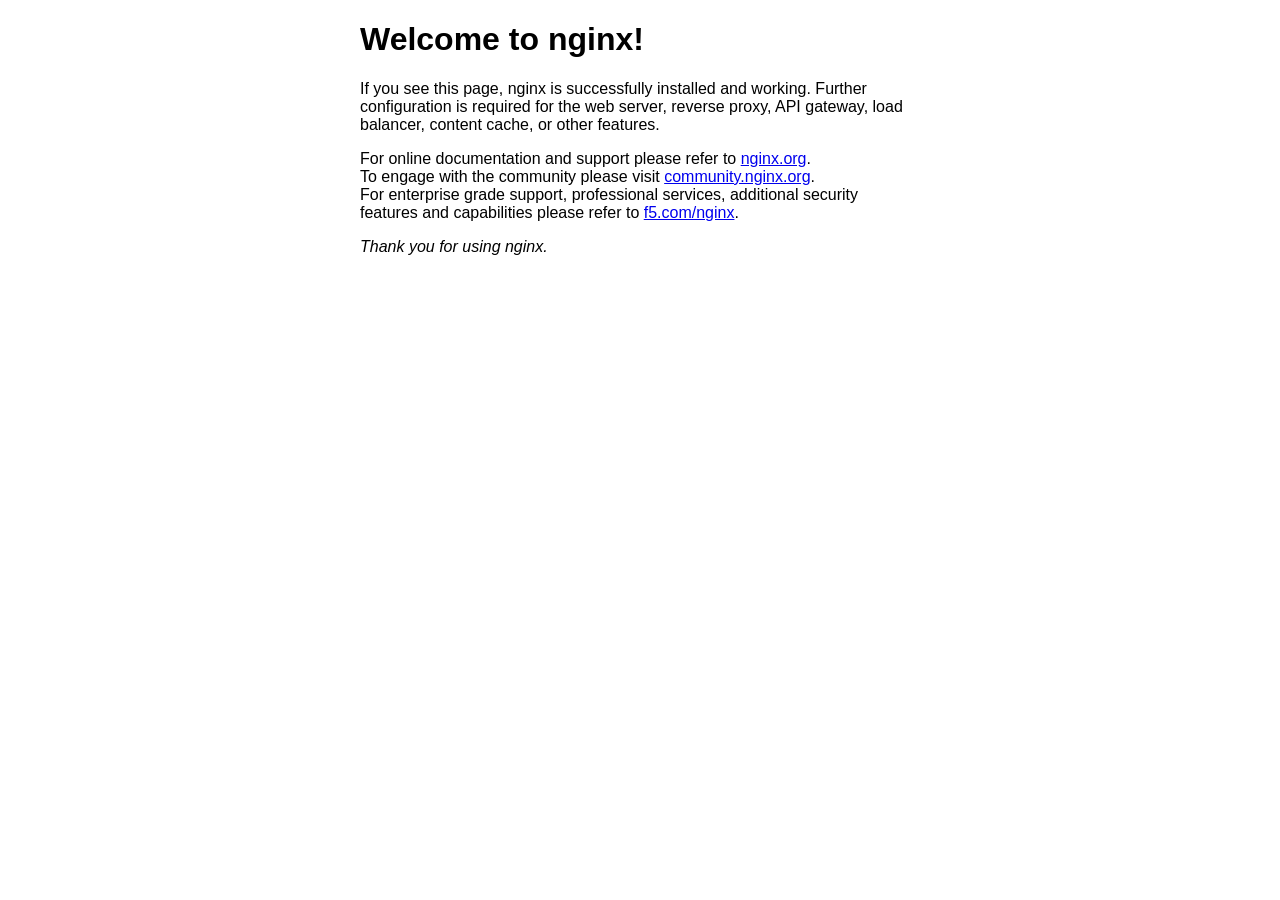
<file: Krawl-main/Nginx/nginx-1.31.1/html/index.html>
<!DOCTYPE html>
<html>
<head>
<title>Welcome to nginx!</title>
<style>
html { color-scheme: light dark; }
body { width: 35em; margin: 0 auto;
font-family: Tahoma, Verdana, Arial, sans-serif; }
</style>
</head>
<body>
<h1>Welcome to nginx!</h1>
<p>If you see this page, nginx is successfully installed and working.
Further configuration is required for the web server, reverse proxy, 
API gateway, load balancer, content cache, or other features.</p>

<p>For online documentation and support please refer to
<a href="https://nginx.org/">nginx.org</a>.<br/>
To engage with the community please visit
<a href="https://community.nginx.org/">community.nginx.org</a>.<br/>
For enterprise grade support, professional services, additional 
security features and capabilities please refer to
<a href="https://f5.com/nginx">f5.com/nginx</a>.</p>

<p><em>Thank you for using nginx.</em></p>
</body>
</html>
</file>
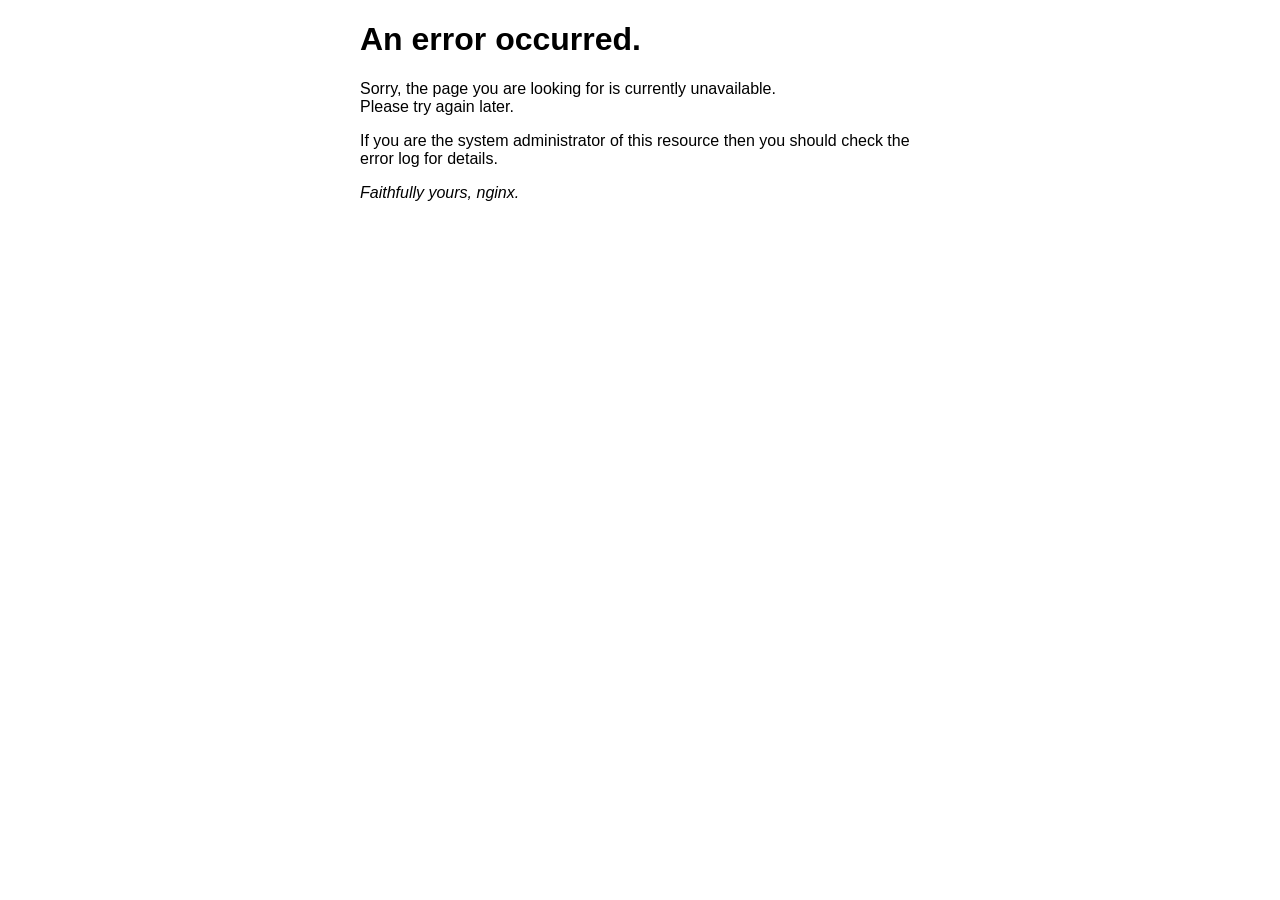
<file: Krawl-main/Nginx/nginx-1.31.1/html/50x.html>
<!DOCTYPE html>
<html>
<head>
<title>Error</title>
<style>
html { color-scheme: light dark; }
body { width: 35em; margin: 0 auto;
font-family: Tahoma, Verdana, Arial, sans-serif; }
</style>
</head>
<body>
<h1>An error occurred.</h1>
<p>Sorry, the page you are looking for is currently unavailable.<br/>
Please try again later.</p>
<p>If you are the system administrator of this resource then you should check
the error log for details.</p>
<p><em>Faithfully yours, nginx.</em></p>
</body>
</html>
</file>
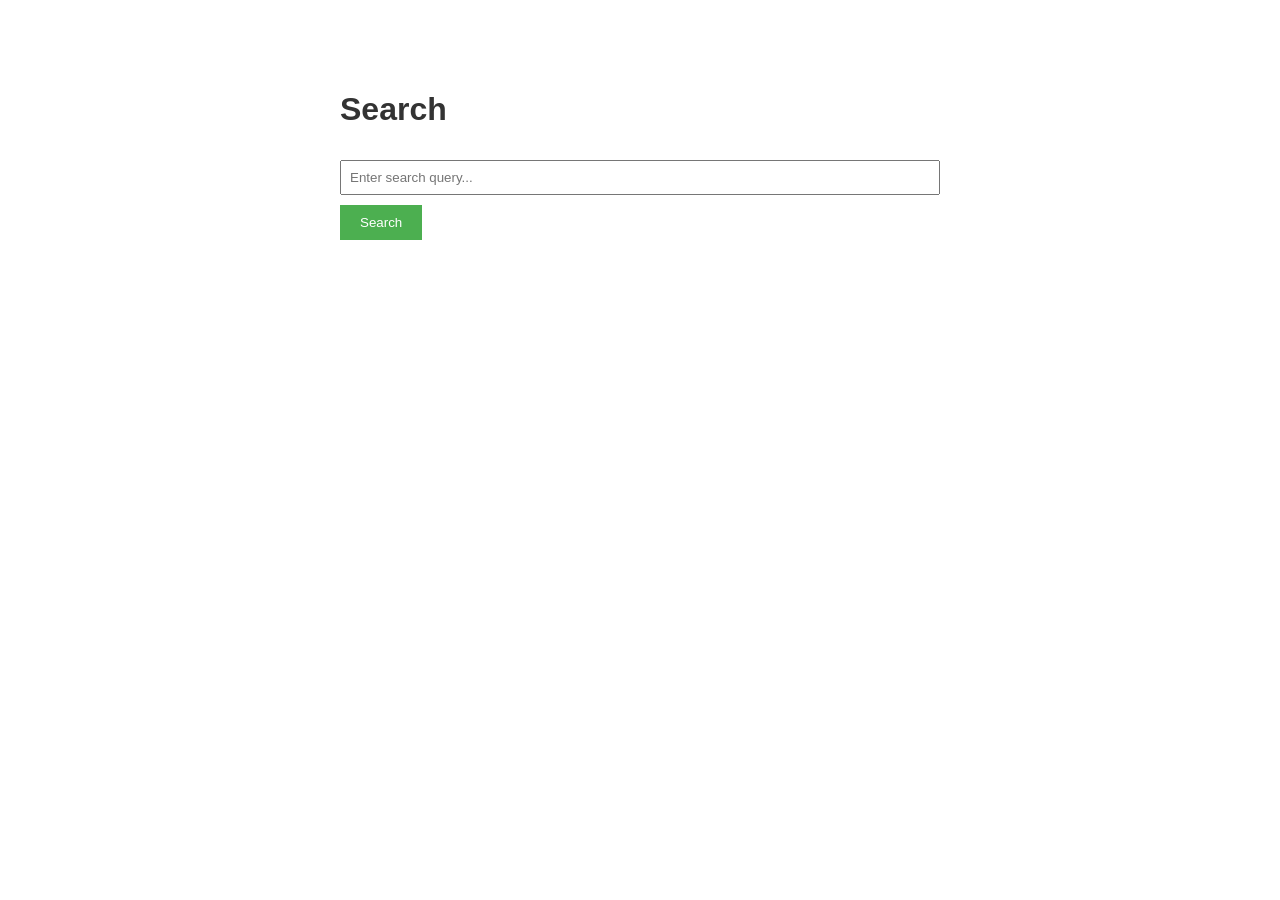
<file: Krawl-main/src/templates/html/generic_search.html>
<!DOCTYPE html>
<html>
<head>
    <title>Search</title>
    <style>
        body {
            font-family: Arial, sans-serif;
            max-width: 600px;
            margin: 50px auto;
            padding: 20px;
        }
        h1 {
            color: #333;
        }
        input {
            width: 100%;
            padding: 8px;
            margin: 10px 0;
            box-sizing: border-box;
        }
        button {
            background: #4CAF50;
            color: white;
            padding: 10px 20px;
            border: none;
            cursor: pointer;
        }
        button:hover {
            background: #45a049;
        }
        #results {
            margin-top: 20px;
            padding: 10px;
            border: 1px solid #ddd;
            background: #f9f9f9;
            display: none;
        }
    </style>
</head>
<body>
    <h1>Search</h1>
    <form id="searchForm">
        <input type="text" id="searchQuery" placeholder="Enter search query..." required>
        <button type="submit">Search</button>
    </form>
    <div id="results"></div>
    
    <script>
        document.getElementById('searchForm').addEventListener('submit', async (e) => {
            e.preventDefault();
            const query = document.getElementById('searchQuery').value;
            const results = document.getElementById('results');
            
            try {
                const response = await fetch(`/api/search?q=${encodeURIComponent(query)}`);
                const text = await response.text();
                results.innerHTML = `<pre>${text}</pre>`;
                results.style.display = 'block';
            } catch (err) {
                results.innerHTML = `<p>Error: ${err.message}</p>`;
                results.style.display = 'block';
            }
        });
    </script>
</body>
</html>
</file>
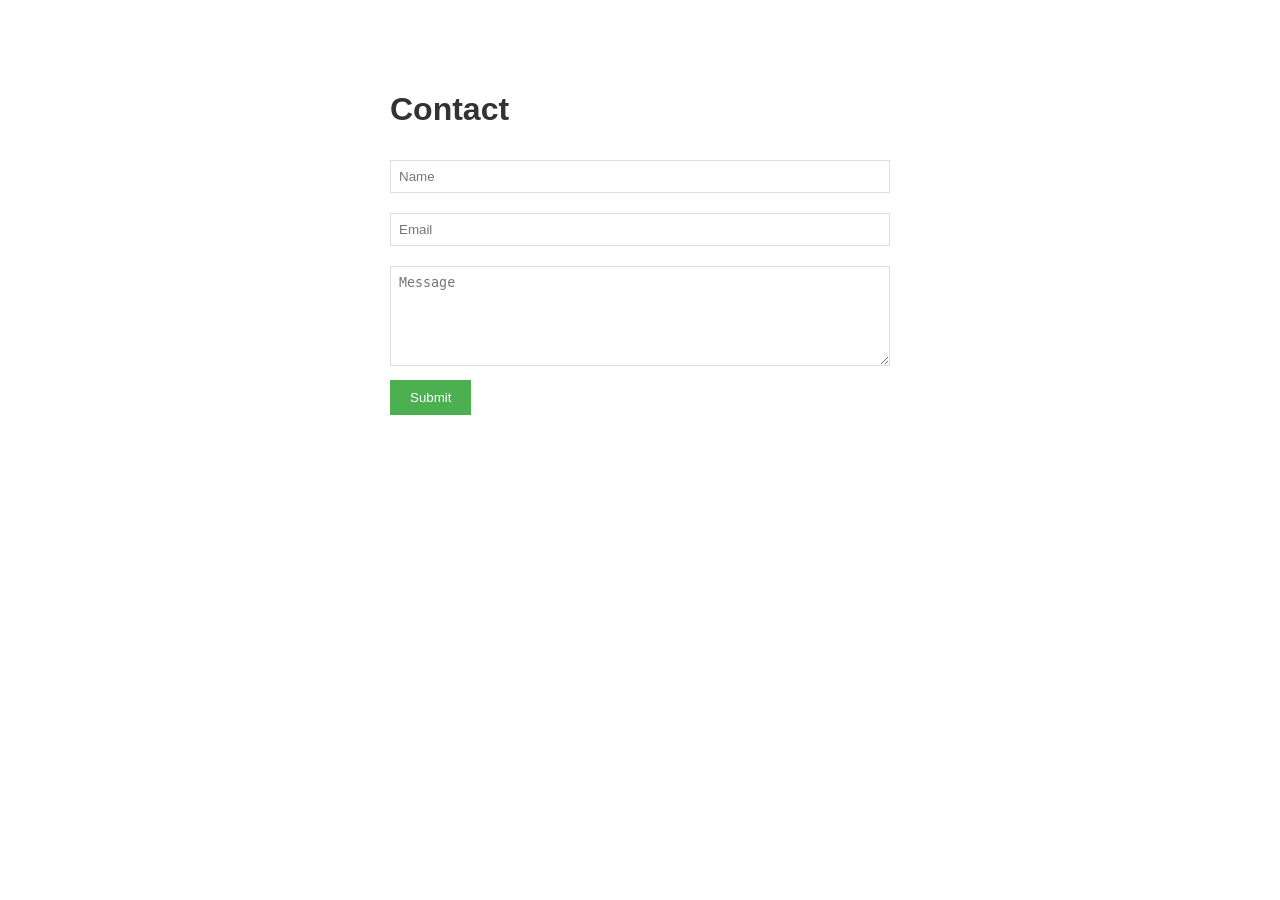
<file: Krawl-main/src/templates/html/input_form.html>
<!DOCTYPE html>
<html>
<head>
    <title>Contact</title>
    <style>
        body {
            font-family: Arial, sans-serif;
            max-width: 500px;
            margin: 50px auto;
            padding: 20px;
        }
        h1 {
            color: #333;
        }
        input, textarea {
            width: 100%;
            padding: 8px;
            margin: 10px 0;
            border: 1px solid #ddd;
            box-sizing: border-box;
        }
        textarea {
            min-height: 100px;
        }
        button {
            background: #4CAF50;
            color: white;
            padding: 10px 20px;
            border: none;
            cursor: pointer;
        }
        button:hover {
            background: #45a049;
        }
        #response {
            margin-top: 20px;
            padding: 10px;
            display: none;
        }
    </style>
</head>
<body>
    <h1>Contact</h1>
    <form id="contactForm">
        <input type="text" name="name" placeholder="Name" required>
        <input type="email" name="email" placeholder="Email" required>
        <textarea name="message" placeholder="Message" required></textarea>
        <button type="submit">Submit</button>
    </form>
    <div id="response"></div>
    
    <script>
        document.getElementById('contactForm').addEventListener('submit', function(e) {
            e.preventDefault();
            const formData = new FormData(this);
            
            fetch('/api/contact', {
                method: 'POST',
                headers: { 'Content-Type': 'application/x-www-form-urlencoded' },
                body: new URLSearchParams(formData)
            })
            .then(response => response.text())
            .then(text => {
                document.getElementById('response').innerHTML = text;
                document.getElementById('response').style.display = 'block';
            })
            .catch(error => {
                document.getElementById('response').innerHTML = 'Error: ' + error.message;
                document.getElementById('response').style.display = 'block';
            });
        });
    </script>
</body>
</html>
</file>
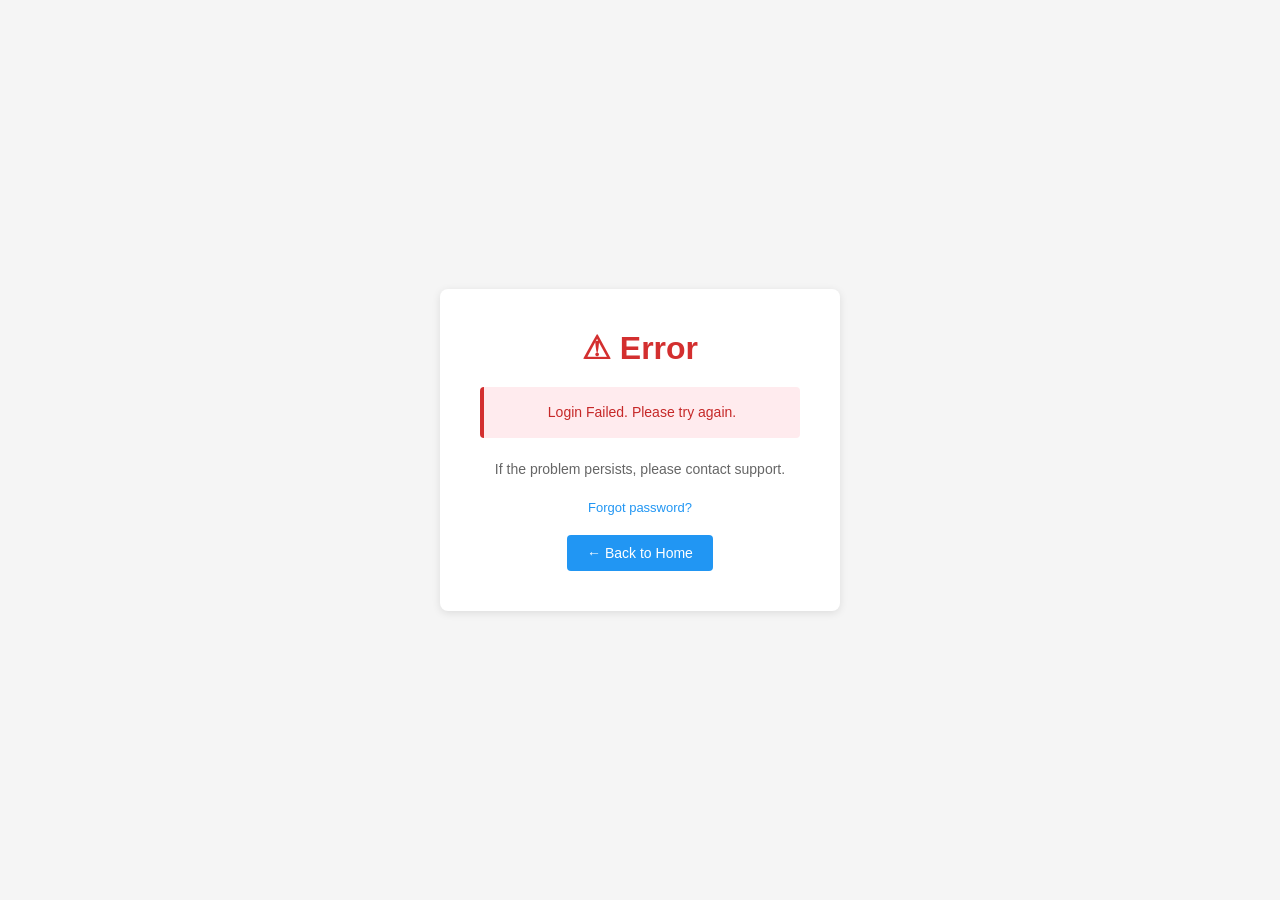
<file: Krawl-main/src/templates/html/login_error.html>
<!DOCTYPE html>
<html lang="en">
<head>
    <meta charset="UTF-8">
    <meta name="viewport" content="width=device-width, initial-scale=1.0">
    <meta name="robots" content="noindex, nofollow">
    <title>Error</title>
    <style>
        * {
            margin: 0;
            padding: 0;
            box-sizing: border-box;
        }

        body {
            font-family: -apple-system, BlinkMacSystemFont, "Segoe UI", sans-serif;
            background: #f5f5f5;
            display: flex;
            align-items: center;
            justify-content: center;
            min-height: 100vh;
            padding: 20px;
        }

        .container {
            background: white;
            padding: 40px;
            border-radius: 8px;
            box-shadow: 0 2px 8px rgba(0,0,0,0.1);
            width: 100%;
            max-width: 400px;
            text-align: center;
        }

        h1 {
            font-size: 32px;
            margin-bottom: 10px;
            color: #d32f2f;
        }

        .error-message {
            background: #ffebee;
            border-left: 4px solid #d32f2f;
            padding: 15px;
            margin: 20px 0;
            border-radius: 4px;
            color: #c62828;
            font-size: 14px;
            line-height: 1.5;
        }

        p {
            color: #666;
            font-size: 14px;
            margin: 15px 0;
            line-height: 1.6;
        }

        .links-section {
            margin-top: 20px;
            font-size: 13px;
        }

        .links-section a {
            color: #2196f3;
            text-decoration: none;
            margin: 0 10px;
        }

        .links-section a:hover {
            text-decoration: underline;
        }

        .back-btn {
            display: inline-block;
            margin-top: 20px;
            padding: 10px 20px;
            background: #2196f3;
            color: white;
            text-decoration: none;
            border-radius: 4px;
            font-size: 14px;
            font-weight: 500;
        }

        .back-btn:hover {
            background: #1976d2;
        }
    </style>
</head>
<body>
    <div class="container">
        <h1>⚠ Error</h1>
        
        <div class="error-message">
            Login Failed. Please try again.
        </div>

        <p>If the problem persists, please contact support.</p>

        <div class="links-section">
            <a href="/forgot-password">Forgot password?</a>
        </div>

        <a href="/" class="back-btn">← Back to Home</a>
    </div>
</body>
</html>
</file>
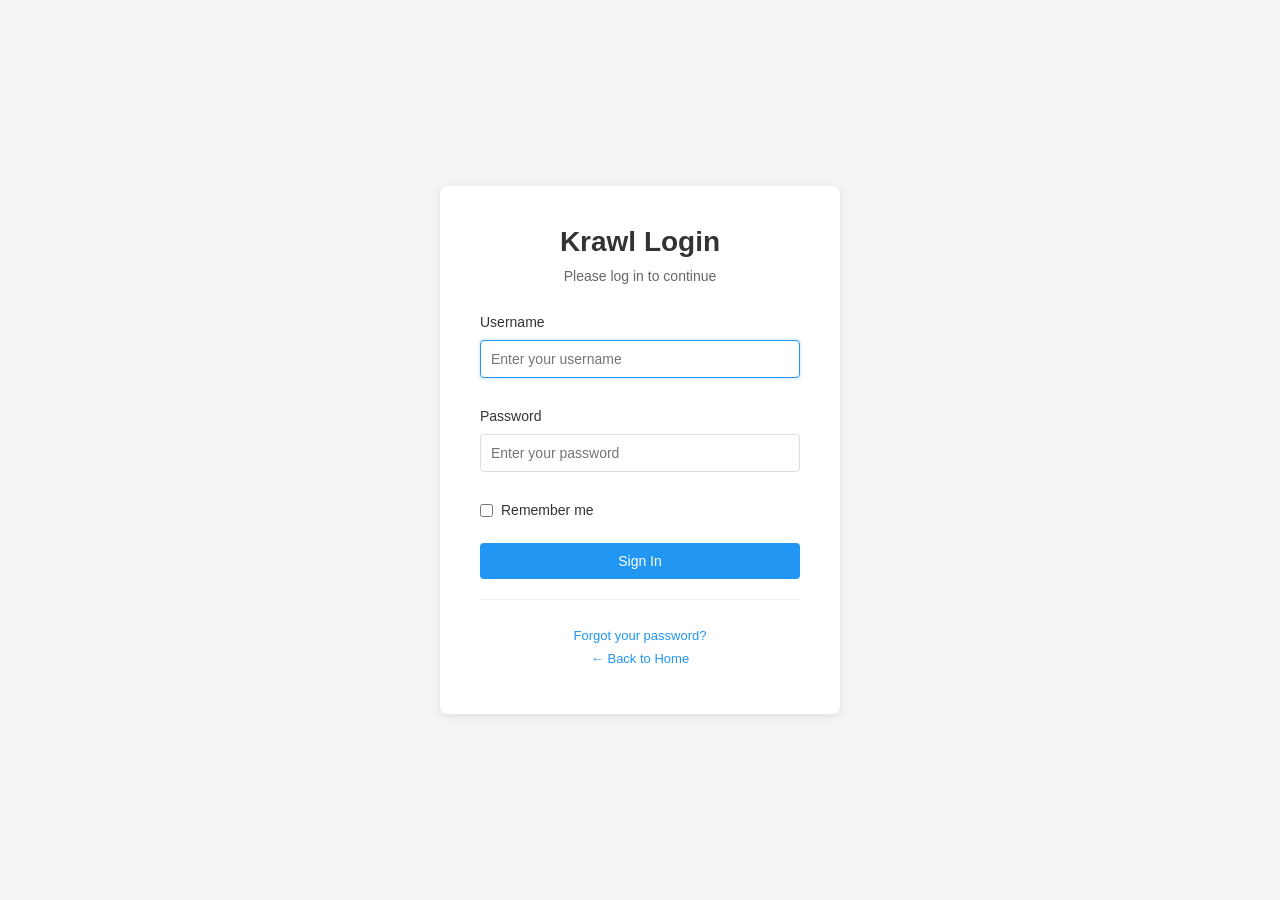
<file: Krawl-main/src/templates/html/login_form.html>
<!DOCTYPE html>
<html lang="en">
<head>
    <meta charset="UTF-8">
    <meta name="viewport" content="width=device-width, initial-scale=1.0">
    <meta name="robots" content="noindex, nofollow">
    <title>Admin Login</title>
    <style>
        * {
            margin: 0;
            padding: 0;
            box-sizing: border-box;
        }

        body {
            font-family: -apple-system, BlinkMacSystemFont, "Segoe UI", sans-serif;
            background: #f5f5f5;
            display: flex;
            align-items: center;
            justify-content: center;
            min-height: 100vh;
            padding: 20px;
        }

        .container {
            background: white;
            padding: 40px;
            border-radius: 8px;
            box-shadow: 0 2px 10px rgba(0,0,0,0.1);
            width: 100%;
            max-width: 400px;
        }

        h1 {
            font-size: 28px;
            margin-bottom: 10px;
            color: #333;
            text-align: center;
        }

        .subtitle {
            text-align: center;
            color: #666;
            font-size: 14px;
            margin-bottom: 30px;
        }

        label {
            display: block;
            margin: 15px 0 5px 0;
            font-weight: 500;
            color: #333;
            font-size: 14px;
        }

        input[type="text"],
        input[type="password"],
        input[type="email"] {
            width: 100%;
            padding: 10px;
            margin: 5px 0 15px 0;
            border: 1px solid #ddd;
            border-radius: 4px;
            font-size: 14px;
            transition: border-color 0.3s;
        }

        input[type="text"]:focus,
        input[type="password"]:focus,
        input[type="email"]:focus {
            outline: none;
            border-color: #2196f3;
            box-shadow: 0 0 0 2px rgba(33, 150, 243, 0.1);
        }

        .remember-me {
            display: flex;
            align-items: center;
            margin: 15px 0;
            font-size: 13px;
        }

        .remember-me input {
            margin: 0 8px 0 0;
            width: auto;
        }

        button {
            width: 100%;
            padding: 10px;
            background: #2196f3;
            color: white;
            border: none;
            border-radius: 4px;
            font-size: 14px;
            font-weight: 500;
            cursor: pointer;
            transition: background 0.3s;
            margin-top: 10px;
        }

        button:hover {
            background: #1976d2;
        }

        button:active {
            background: #1565c0;
        }

        .links {
            text-align: center;
            margin-top: 20px;
            padding-top: 20px;
            border-top: 1px solid #eee;
            font-size: 13px;
        }

        .links a {
            color: #2196f3;
            text-decoration: none;
            display: block;
            margin: 8px 0;
        }

        .links a:hover {
            text-decoration: underline;
        }
    </style>
</head>
<body>
    <div class="container">
        <h1>Krawl Login</h1>
        <p class="subtitle">Please log in to continue</p>

        <form action="/admin/login" method="post">
            <label for="username">Username</label>
            <input type="text" id="username" name="username" placeholder="Enter your username" autocomplete="username" autofocus required>

            <label for="password">Password</label>
            <input type="password" id="password" name="password" placeholder="Enter your password" autocomplete="current-password" required>

            <div class="remember-me">
                <input type="checkbox" id="remember" name="remember" value="1">
                <label for="remember" style="margin: 0;">Remember me</label>
            </div>

            <button type="submit">Sign In</button>
        </form>

        <div class="links">
            <a href="/forgot-password">Forgot your password?</a>
            <a href="/">← Back to Home</a>
        </div>
    </div>
</body>
</html>
</file>
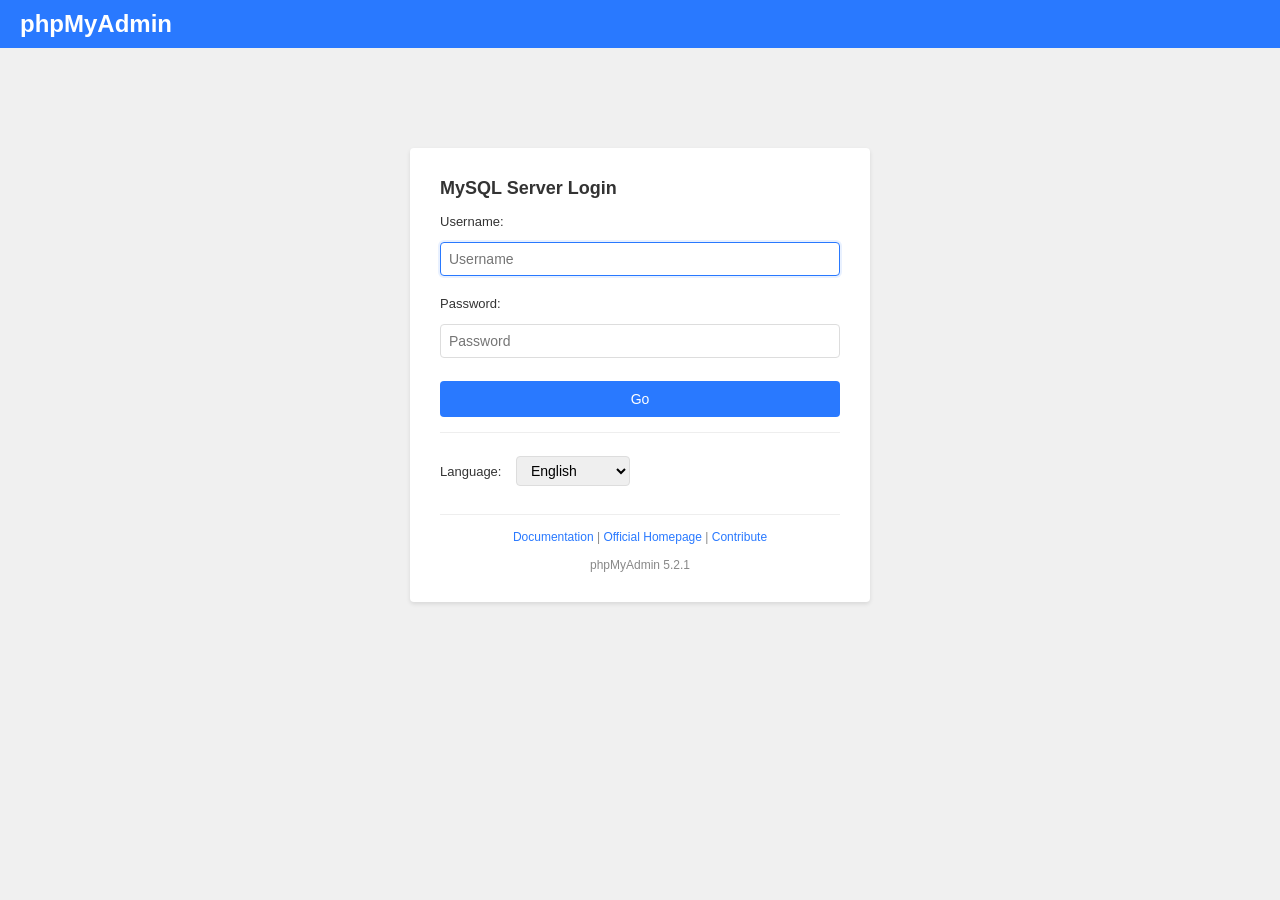
<file: Krawl-main/src/templates/html/phpmyadmin.html>
<!DOCTYPE html>
<html>
<head>
    <meta charset="utf-8">
    <meta name="viewport" content="width=device-width, initial-scale=1">
    <meta name="robots" content="noindex,nofollow">
    <title>phpMyAdmin</title>
    <style>
        body {
            font-family: 'Segoe UI', Tahoma, sans-serif;
            margin: 0;
            background: #f0f0f0;
        }
        .header {
            background: #2979ff;
            color: white;
            padding: 10px 20px;
        }
        .header h1 {
            margin: 0;
            font-size: 24px;
        }
        .login {
            background: white;
            width: 400px;
            margin: 100px auto;
            padding: 30px;
            border-radius: 4px;
            box-shadow: 0 2px 4px rgba(0,0,0,0.1);
        }
        .login h2 {
            margin-top: 0;
            color: #333;
            font-size: 18px;
        }
        input[type="text"],
        input[type="password"],
        select {
            width: 100%;
            padding: 8px;
            margin: 8px 0;
            border: 1px solid #ddd;
            border-radius: 4px;
            box-sizing: border-box;
            font-size: 14px;
        }
        input[type="text"]:focus,
        input[type="password"]:focus,
        select:focus {
            border-color: #2979ff;
            outline: none;
            box-shadow: 0 0 0 2px rgba(41, 121, 255, 0.1);
        }
        label {
            display: block;
            margin: 12px 0 5px 0;
            font-weight: 500;
            color: #333;
            font-size: 13px;
        }
        button {
            width: 100%;
            padding: 10px 20px;
            background: #2979ff;
            color: white;
            border: none;
            border-radius: 4px;
            cursor: pointer;
            font-size: 14px;
            font-weight: 500;
            margin-top: 15px;
        }
        button:hover {
            background: #1565c0;
        }
        button:active {
            background: #0d47a1;
        }
        .lang-select {
            margin-top: 15px;
            padding-top: 15px;
            border-top: 1px solid #eee;
        }
        .lang-select label {
            display: inline;
            margin-right: 10px;
            margin: 0 10px 0 0;
        }
        .lang-select select {
            width: auto;
            padding: 5px 10px;
            margin: 8px 0;
        }
        .footer {
            text-align: center;
            margin-top: 20px;
            padding-top: 15px;
            border-top: 1px solid #eee;
            font-size: 12px;
            color: #888;
        }
        .footer a {
            color: #2979ff;
            text-decoration: none;
        }
        .footer a:hover {
            text-decoration: underline;
        }
        @media (max-width: 480px) {
            .login {
                width: 90%;
                margin: 50px auto;
                padding: 20px;
            }
            .login h2 {
                font-size: 16px;
            }
        }
    </style>
</head>
<body>
    <div class="header">
        <h1>phpMyAdmin</h1>
    </div>
    <div class="login">
        <h2>MySQL Server Login</h2>
        <form action="/phpmyadmin/index.php" method="post" autocomplete="off">            
            <label for="username">Username:</label>
            <input type="text" name="pma_username" id="username" placeholder="Username" autocomplete="username" autofocus>
            
            <label for="password">Password:</label>
            <input type="password" name="pma_password" id="password" placeholder="Password" autocomplete="current-password">
            
            <button type="submit">Go</button>
            
            <div class="lang-select">
                <label for="lang">Language:</label>
                <select name="lang" id="lang">
                    <option value="en" selected>English</option>
                    <option value="de">Deutsch</option>
                    <option value="es">Español</option>
                    <option value="fr">Français</option>
                    <option value="it">Italiano</option>
                    <option value="ja">日本語</option>
                    <option value="ko">한국어</option>
                    <option value="nl">Nederlands</option>
                    <option value="pl">Polski</option>
                    <option value="pt">Português</option>
                    <option value="ru">Русский</option>
                    <option value="zh">中文</option>
                </select>
            </div>
            
            <input type="hidden" name="token" value="a1b2c3d4e5f6g7h8i9j0">
            <input type="hidden" name="set_session" value="1">
        </form>
        
        <div class="footer">
            <a href="https://www.phpmyadmin.net/docs/" target="_blank">Documentation</a> |
            <a href="https://www.phpmyadmin.net/" target="_blank">Official Homepage</a> |
            <a href="https://github.com/phpmyadmin/phpmyadmin" target="_blank">Contribute</a>
            <br><br>
            phpMyAdmin 5.2.1
        </div>
    </div>
</body>
</html>
</file>
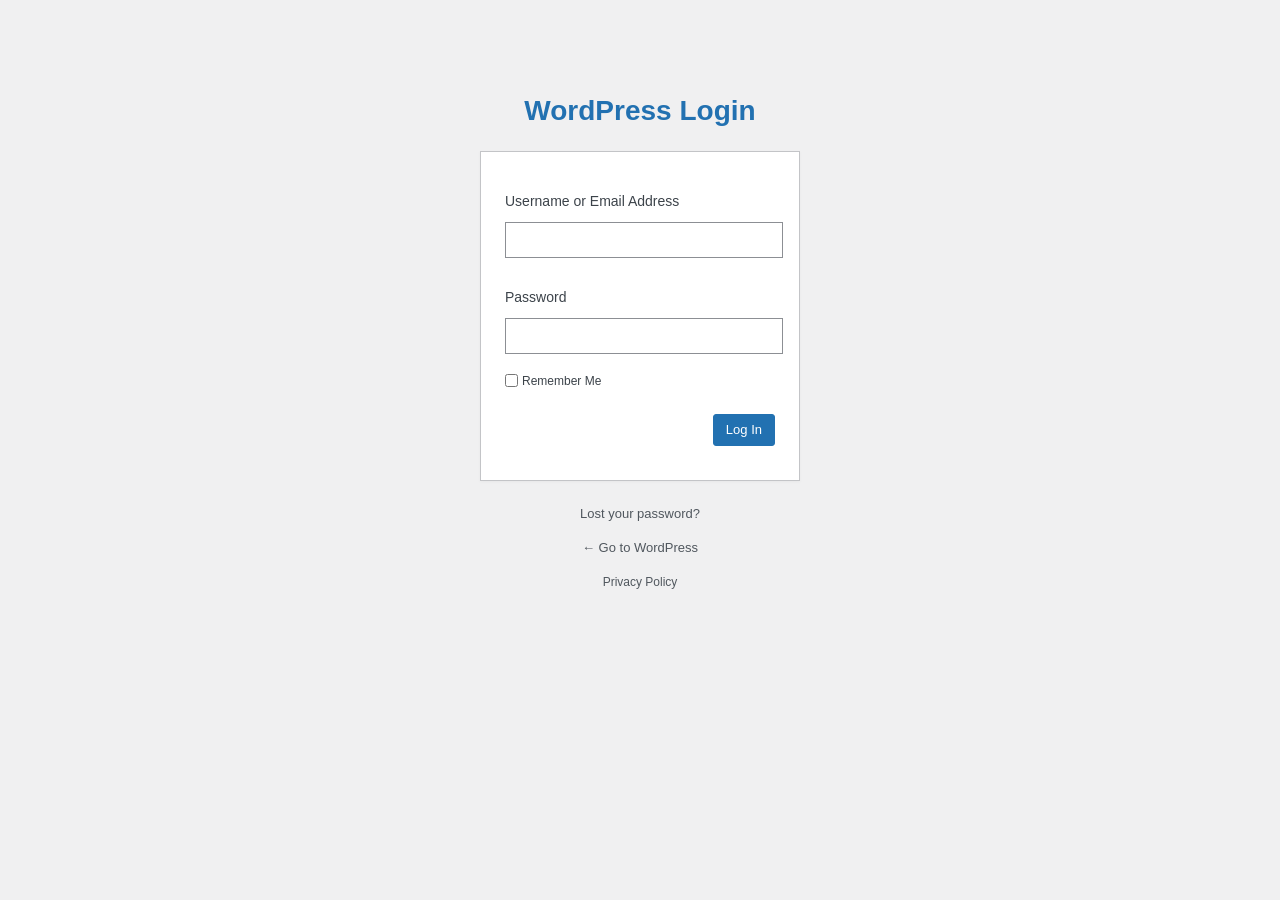
<file: Krawl-main/src/templates/html/wp_login.html>
<!DOCTYPE html>
<html lang="en-US">
<head>
    <meta http-equiv="Content-Type" content="text/html; charset=UTF-8">
    <meta name="viewport" content="width=device-width">
    <meta name="robots" content="max-image-preview:large, noindex, noarchive">
    <title>Log In &lsaquo; WordPress &mdash; WordPress</title>
    <style type="text/css">
        html {
            background: #f0f0f1;
            min-height: 100%;
        }
        body {
            background: #f0f0f1;
            min-height: 100%;
            font-family: -apple-system, BlinkMacSystemFont, "Segoe UI", Roboto, Oxygen-Sans, Ubuntu, Cantarell, "Helvetica Neue", sans-serif;
            font-size: 13px;
            line-height: 1.4em;
            color: #3c434a;
            margin: 0;
            padding: 0;
        }
        a {
            color: #2271b1;
            text-decoration: none;
        }
        a:hover, a:active {
            color: #135e96;
        }
        #login {
            width: 320px;
            padding: 8% 0 0;
            margin: auto;
        }
        #login h1 {
            text-align: center;
            margin: 0 0 20px;
        }
        #login h1 {
            text-align: center;
            margin: 0 0 30px;
            font-size: 28px;
            font-weight: 400;
            color: #3c434a;
        }
        
        #login h1 a {
            color: #2271b1;
            text-decoration: none;
            font-weight: 600;
            font-size: 28px;
            display: block;
            background: none;
            height: auto;
        }
        
        #login h1 a:hover {
            color: #135e96;
        }
        .login form {
            margin-top: 20px;
            margin-left: 0;
            padding: 26px 24px 34px;
            font-weight: 400;
            overflow: hidden;
            background: #fff;
            border: 1px solid #c3c4c7;
            box-shadow: 0 1px 3px rgba(0, 0, 0, .04);
        }
        .login form .input, .login input[type="text"], .login input[type="password"] {
            font-size: 24px;
            width: 100%;
            padding: 3px;
            margin: 2px 6px 16px 0;
            background: #fff;
            border: 1px solid #8c8f94;
            box-shadow: none;
            color: #2c3338;
            outline: none;
        }
        .login form .input:focus {
            border-color: #2271b1;
            box-shadow: 0 0 0 1px #2271b1;
        }
        .login label {
            font-size: 14px;
            line-height: 1.5;
            display: block;
            margin-bottom: 8px;
        }
        .login .forgetmenot {
            margin: 2px 0 24px;
        }
        .login .forgetmenot label {
            font-size: 12px;
            display: flex;
            align-items: center;
        }
        .login .forgetmenot input {
            margin: 0 4px 0 0;
        }
        .wp-hide-pw {
            position: absolute;
            right: 0;
            top: 0;
            bottom: 0;
            padding: 0 15px;
            background: transparent;
            border: none;
            color: #2271b1;
            cursor: pointer;
        }
        .wp-hide-pw:hover {
            color: #135e96;
        }
        .user-pass-wrap {
            position: relative;
        }
        .wp-pwd {
            position: relative;
        }
        #wp-submit {
            float: right;
            text-decoration: none;
            font-size: 13px;
            line-height: 2.15384615;
            min-height: 32px;
            margin: 0;
            padding: 0 12px;
            cursor: pointer;
            border: 1px solid #2271b1;
            border-radius: 3px;
            white-space: nowrap;
            box-sizing: border-box;
            background: #2271b1;
            color: #fff;
        }
        #wp-submit:hover {
            background: #135e96;
            border-color: #135e96;
            color: #fff;
        }
        p.submit {
            margin-bottom: 0;
        }
        #nav {
            margin: 24px 0 0 0;
            padding: 0;
            text-align: center;
        }
        #nav a {
            color: #50575e;
        }
        #nav a:hover {
            color: #135e96;
        }
        #backtoblog {
            margin: 16px 0 0 0;
            padding: 0;
            text-align: center;
        }
        #backtoblog a {
            color: #50575e;
        }
        #backtoblog a:hover {
            color: #135e96;
        }
        .privacy-policy-page-link {
            text-align: center;
            margin-top: 16px;
        }
        .privacy-policy-page-link a {
            color: #50575e;
            font-size: 12px;
        }
        @media screen and (max-width: 400px) {
            #login {
                width: 100%;
                padding: 20px;
                box-sizing: border-box;
            }
        }
    </style>
</head>
<body class="login js login-action-login wp-core-ui locale-en-us">
    <div id="login">
        <h1><a href="https://wordpress.org/">WordPress Login</a></h1>
        <form name="loginform" id="loginform" action="/wp-login.php" method="post">
            <p>
                <label for="user_login">Username or Email Address</label>
                <input type="text" name="log" id="user_login" class="input" value="" size="20" autocapitalize="off" autocomplete="username" required>
            </p>
            <div class="user-pass-wrap">
                <label for="user_pass">Password</label>
                <div class="wp-pwd">
                    <input type="password" name="password" id="user_pass" class="input password-input" value="" size="20" autocomplete="current-password" spellcheck="false" required>
                    <button type="button" class="wp-hide-pw hide-if-no-js" data-toggle="0" aria-label="Show password">
                        <span class="dashicons dashicons-visibility" aria-hidden="true"></span>
                    </button>
                </div>
            </div>
            <p class="forgetmenot">
                <label>
                    <input name="rememberme" type="checkbox" id="rememberme" value="forever">
                    Remember Me
                </label>
            </p>
            <p class="submit">
                <input type="submit" name="wp-submit" id="wp-submit" class="button button-primary button-large" value="Log In">
                <input type="hidden" name="redirect_to" value="/wp-admin/">
                <input type="hidden" name="testcookie" value="1">
            </p>
        </form>
        <p id="nav">
            <a href="/wp-login.php?action=lostpassword">Lost your password?</a>
        </p>
        <p id="backtoblog">
            <a href="/">&larr; Go to WordPress</a>
        </p>
        <div class="privacy-policy-page-link">
            <a href="/privacy-policy/">Privacy Policy</a>
        </div>
    </div>
    <script>
        // Toggle password visibility
        document.querySelector('.wp-hide-pw').addEventListener('click', function() {{
            var pwdInput = document.getElementById('user_pass');
            if (pwdInput.type === 'password') {{
                pwdInput.type = 'text';
                this.setAttribute('aria-label', 'Hide password');
            }} else {{
                pwdInput.type = 'password';
                this.setAttribute('aria-label', 'Show password');
            }}
        }});
    </script>
</body>
</html>
</file>
